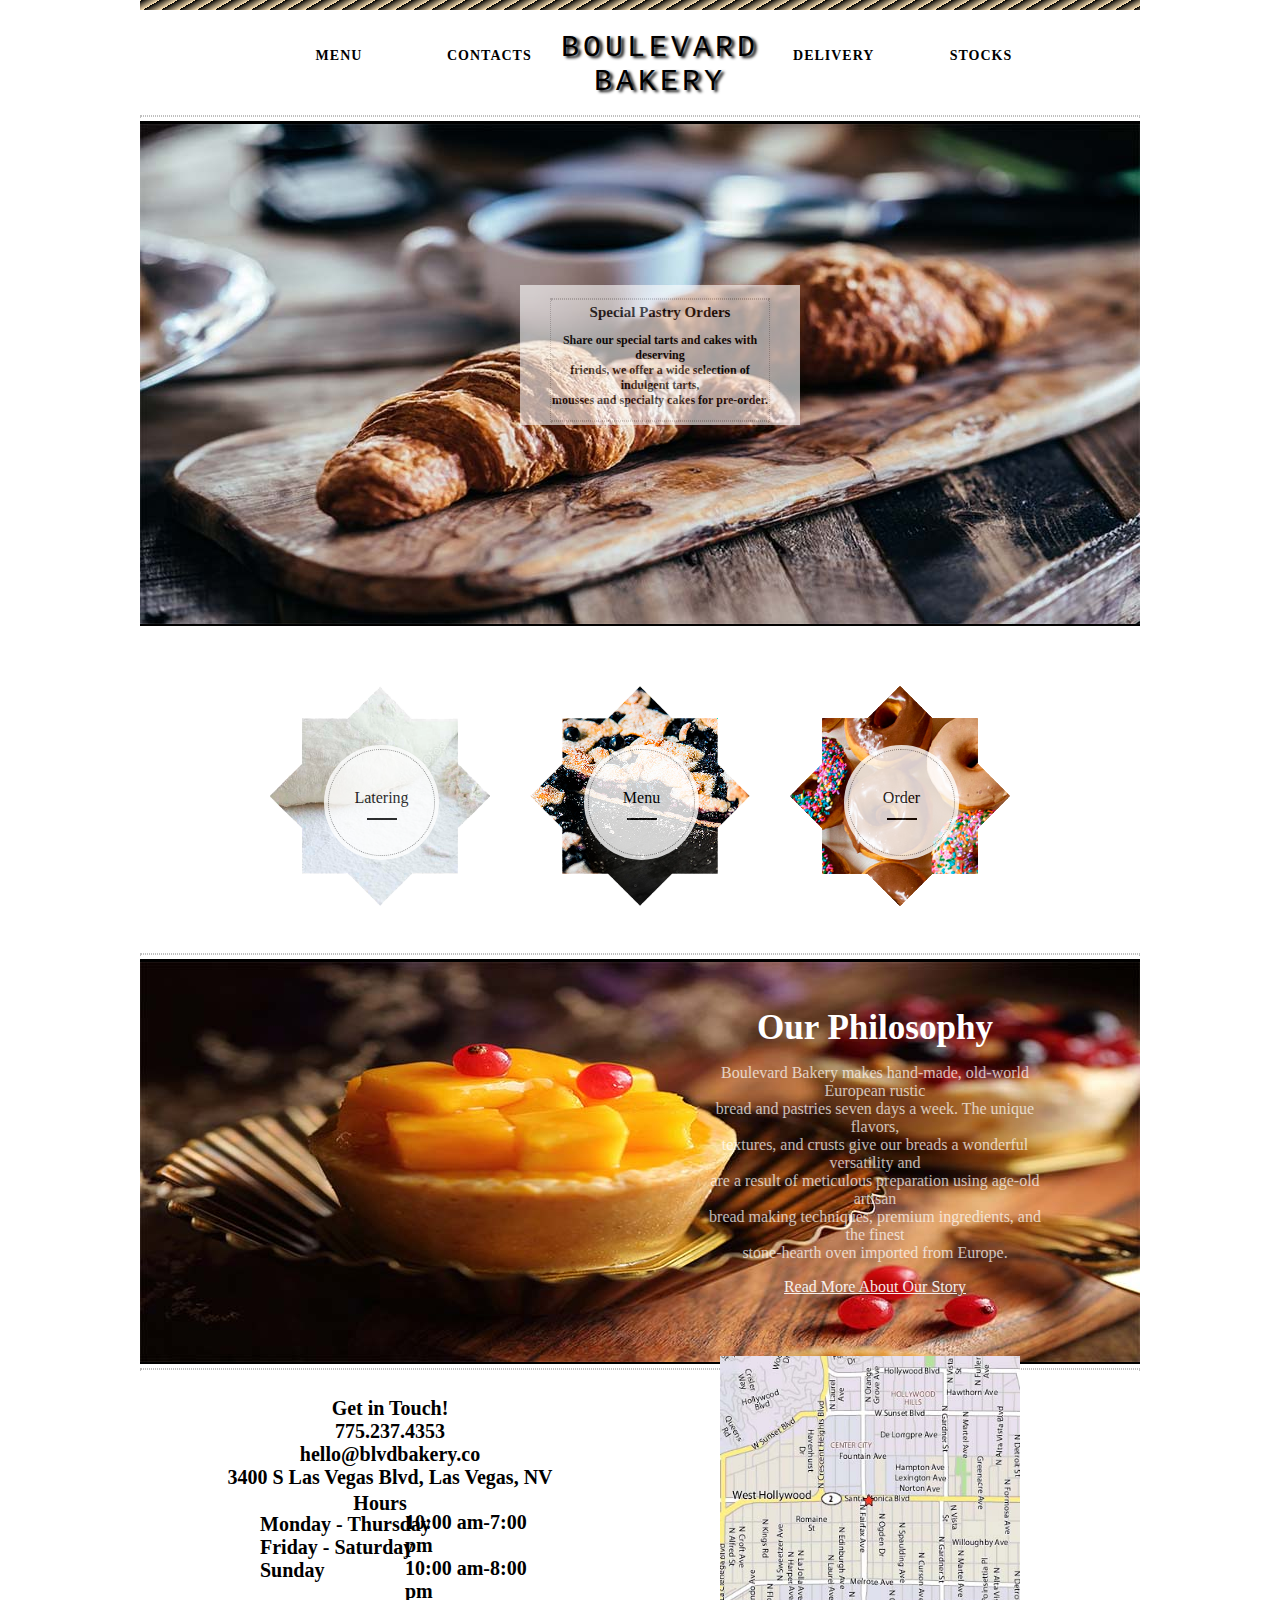
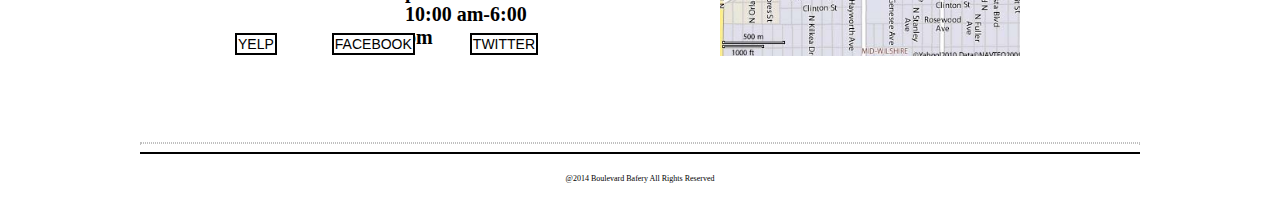
<file: index.html>
<!DOCTYPE html>  <!-- Элемент <!DOCTYPE> предназначен для указания типа текущего документа, поскольку HTML существует в нескольких версиях -->
<html>
 <head>
  <meta charset = "utf-8"> 
  <meta name = "description" content = " Пекарня ">
  <meta name = "Strelnikov Svyatoslav">
  <title>
  
  </title>
  <link rel="stylesheet" href="css/1.css">
 </head>
 <body>
 <div id = "background-color"> 
 <div id = "content">
  </div>
  <header>       <!-- Шапка --> <!-- для понимания браузеру, где, что находится-->
  <form>
  <nav class = "dws-menu">
  <ul>
  <li><a href = "Menu.html" target="-blank" class = "linenone"><div class = "B" title = "Меню">MENU</div></a></li>
  <li><a href = "Contact.html" target="-blank" class = "linenone"><div class = "B" title = "Контакты">CONTACTS</div></a></li>
  <li><h1><center>BOULEVARD <br> BAKERY </center></h1></li>
  <li><a href = "Delivery.html" target="-blank" class = "linenone"><div class = "B" title = "Доставка">DELIVERY</div></a></li>
  <li><a href = "Stocks.html" target="-blank" class = "linenone"><div class = "B" title = "Акции">STOCKS</div></a></li>
  </ul>
  </nav> 
  </form>  
 <div class ="div1">
<hr class = "hr"> 
  <div class = "figure"><img src = "img/круассаны.jpg" alt = "" class = "image-center"></div>
  <div class="div2"><div class = " div4"><h2><hr class = "hr" > Special Pastry Orders <br> <p class = "qwerty1"> Share our special tarts and cakes with deserving <br> friends, we offer a wide selection of indulgent tarts, <br>  mousses and specialty cakes for pre-order. </p><hr class = "hr2"></h2></div>
  </div> 
 </div>
 <div class = "none">
 <div><img src = "img/тесто.png" alt = "" class = "foto2"><div class = "circle"><div class = "bordercircle"><p class = "rep">Latering<hr class = "widthline"></p></div></div></div>
 <div><img src = "img/лукошко.png" alt = "" class = "foto2"><div class = "circle"><div class = "bordercircle"><p class = "rep">Menu<hr class = "widthline"></p></div></div></div>
 <div><img src = "img/пончики.png" alt = "" class = "foto2"><div class = "circle"><div class = "bordercircle"><p class = "rep">Order<hr class = "widthline"></p></div></div></div>
 </div>
  </header>
  <article>      <!-- Основная часть-->
    <div class = " otstup ">
	<hr class = "hr">
   <img src = "img/пирожное.jpg" alt = "" class = "image-center2">
   <div class="div3"><h3> Our Philosophy<br><p class = "qwerty2"> Boulevard Bakery makes hand-made, old-world European rustic <br> bread and pastries seven days a week. The unique flavors, <br> textures, and crusts give our breads a wonderful versatility and <br> are a result of meticulous preparation using age-old artisan <br> bread making techniques, premium ingredients, and the finest <br> stone-hearth oven imported from Europe. </p><a href = "Story.html" target="-blank"><p class = "slka"> Read More About Our Story</p></a></h3> 
   </div>
   <hr class = "lin">
  </div>
  </article>
  <footer>  <!-- Подвал сайта-->
   <div class = "Q">
   <div class = "W"><h4>Get in Touch!<br><p class = "qwerty3">775.237.4353 <br> hello@blvdbakery.co <br> 3400 S Las Vegas Blvd, Las Vegas, NV </p></h4></div>
   </div>
   <div class = "E">
   <div class = "W">
      <h4>Hours<br></h4>
	  </div>
	  </div>
	  <div class = "Z">
	   <p class = "qwerty3">Monday - Thursday <br> Friday - Saturday <br> Sunday</p>  
	  </div>
	  <div class = "R">
	  <p class = "qwerty3"> 10:00 am-7:00 pm <br> 10:00 am-8:00 pm <br> 10:00 am-6:00 pm </p>
	  </div>
  <div class = "but">
  <nav class = "dws-menu2">
  <ul>
  <li><a href = "Menu.html" target="-blank"><input type = "button" value="YELP" class = "B2"></a></li>
  <li><a href = "Menu.html" target="-blank"><input type = "button" value="FACEBOOK" class = "B2"></a></li>  
  <li><a href = "Menu.html" target="-blank" class = "button hvr-bounce-to-right"><input type = "button" value="TWITTER" class = "B2"></a></li>
  </ul>
  </nav>
  </div>
  <img src = "img/карта.jpg" alt = "" class = "foto" tabindex="1"/>
	  <div class = "sdvig">
  <hr class = "line">
  <hr class = "bigline">
  <p class = "konec"> @2014 Boulevard Bafery All Rights Reserved</p>
  </div>
  </footer>
  </div>
 </body>
</html>
</file>
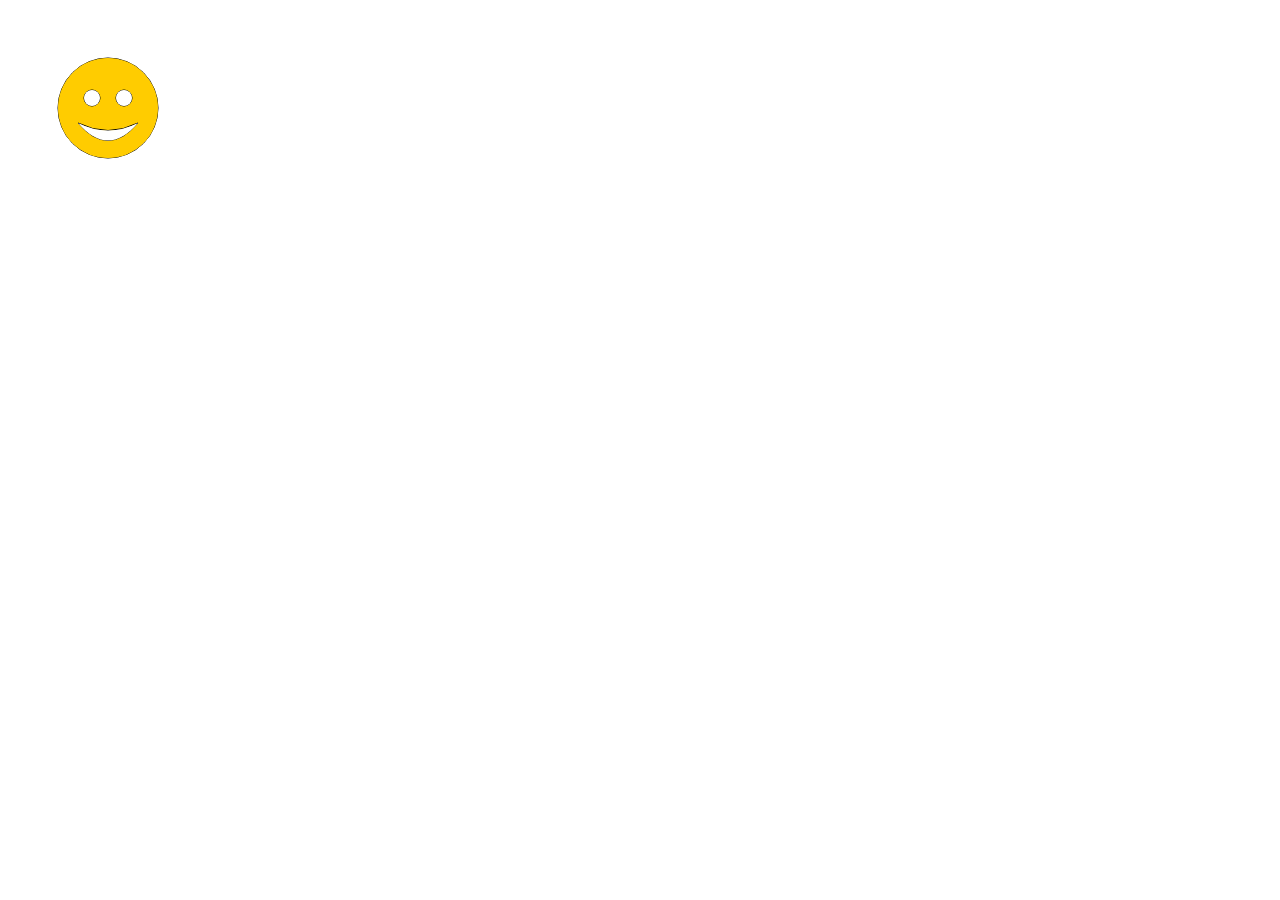
<file: 1234.html>
<!DOCTYPE html>
<html>
 <head>
  <title>canvas</title>
  <meta charset="utf-8">
  <script> 
   window.onload = function() {
    var drawingCanvas = document.getElementById('smile');
    if(drawingCanvas && drawingCanvas.getContext) {
     var context = drawingCanvas.getContext('2d');
     // Рисуем окружность 
     context.strokeStyle = "#000";
     context.fillStyle = "#fc0";
     context.beginPath();
     context.arc(100,100,50,0,Math.PI*2,true);
     context.closePath();
     context.stroke();
     context.fill();
     // Рисуем левый глаз 
     context.fillStyle = "#fff";
     context.beginPath();
     context.arc(84,90,8,0,Math.PI*2,true);
     context.closePath();
     context.stroke();
     context.fill();
     // Рисуем правый глаз 
     context.beginPath();
     context.arc(116,90,8,0,Math.PI*2,true);
     context.closePath();
     context.stroke();
     context.fill();
     // Рисуем рот
     context.beginPath();
     context.moveTo(70,115);
     context.quadraticCurveTo(100,130,130,115);
     context.quadraticCurveTo(100,150,70,115); 
     context.closePath();
     context.stroke();
     context.fill();
    }
   }
  </script>
 </head>
 <body>
  <canvas id="smile" width="200" height="200">
    <p>Ваш браузер не поддерживает рисование.</p>
  </canvas>
 </body>
</html>
</file>
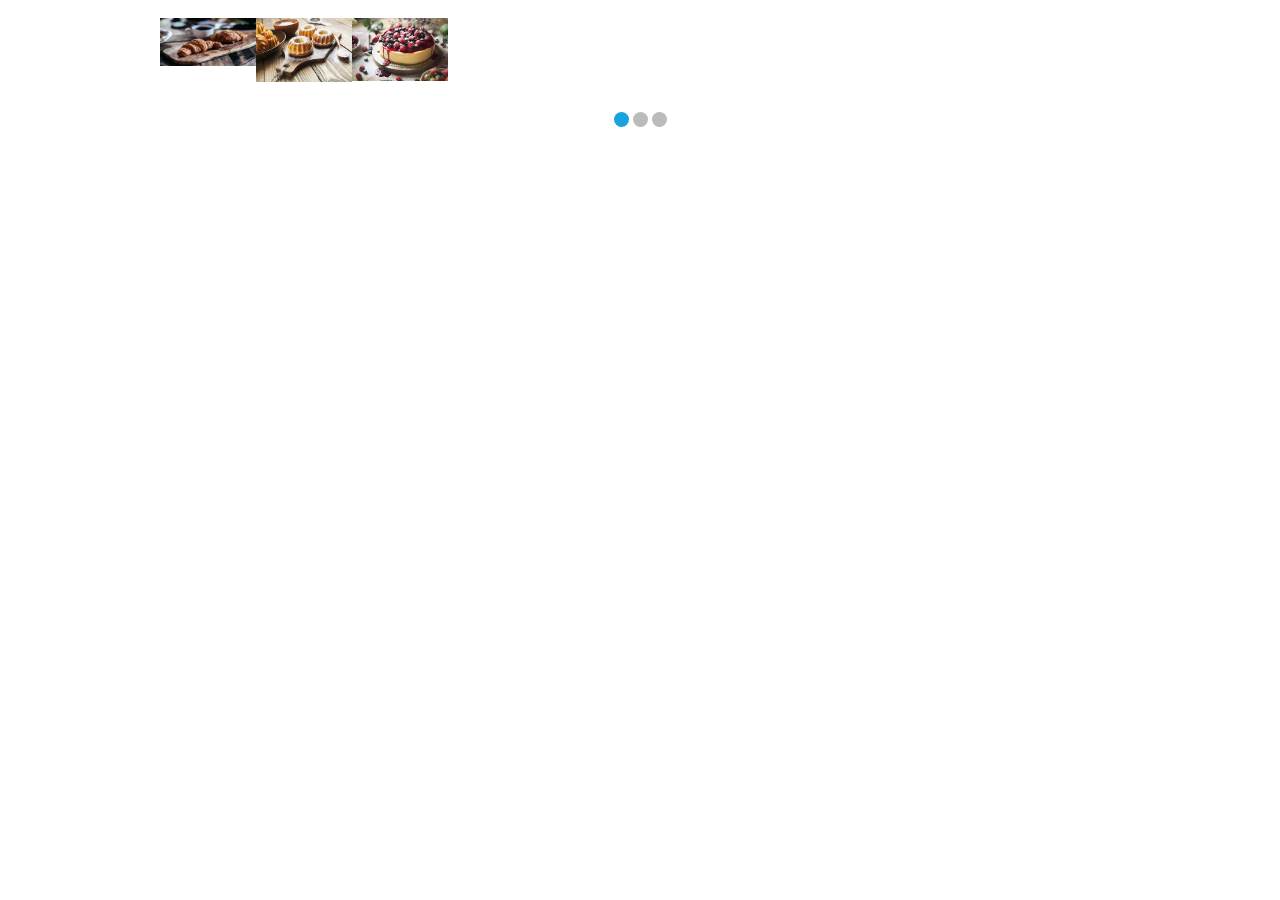
<file: Menu.html>
<!DOCTYPE html>
<html>
<head>
  <meta charset = "utf-8">
   <link rel="stylesheet" href="css/2.css">
</head>
<body>
<div class = "all">
 <input checked type = "radio" name = "respond" id = "desktop">
  <article id = "slider">
        <input checked type = "radio" name = "slider" id = "switch1"> 
        <input type = "radio" name = "slider" id = "switch2"> 
        <input type = "radio" name = "slider" id = "switch3"> 		
        <div id = "slides">
		   <div id = "overflow">
		     <div class = "image">
			    <article><img src = "img/круассаны.jpg"></article>
			    <article><img src = "img/кекс.jpg"></article>
				<article><img src = "img/торт.jpg"></article>
			 </div>
		   </div>
		</div>
        <div id = "controls">
           <label for = "switch1"></label>
		   <label for = "switch2"></label>
		   <label for = "switch3"></label>
        </div>

        <div id = "active">
           <label for = "switch1"></label>
		   <label for = "switch2"></label>
		   <label for = "switch3"></label>
        </div>
  </article>
</div>
</body> 
</html>
</file>
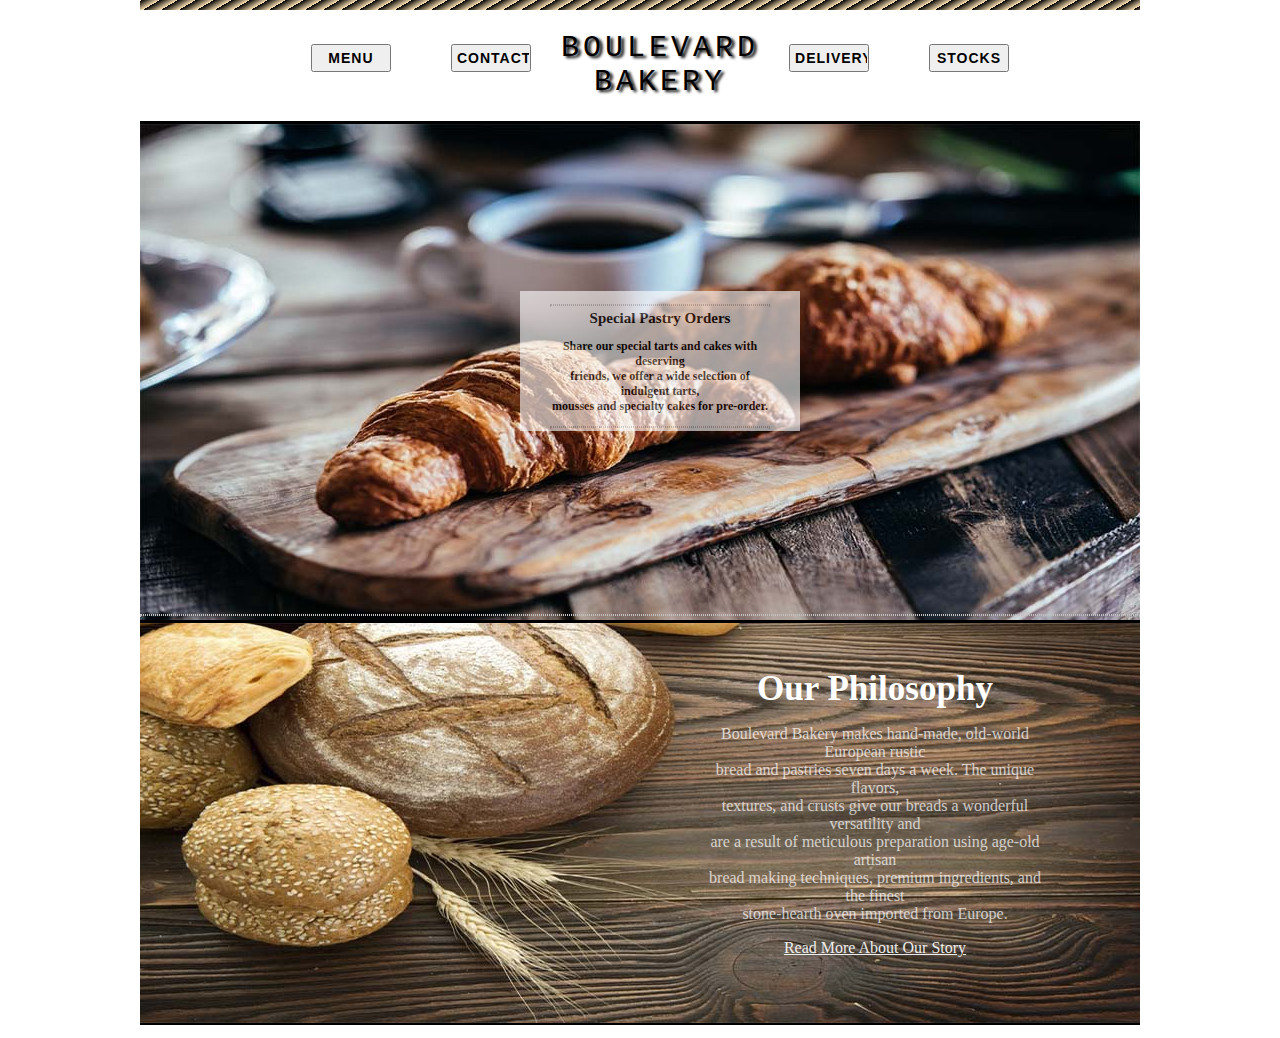
<file: Пекарня.html>
<!DOCTYPE html>  <!-- Элемент <!DOCTYPE> предназначен для указания типа текущего документа, поскольку HTML существует в нескольких версиях -->
<html>
 <head>
  <meta charset = "utf-8"> 
  <meta name = "description" content = " Пекарня ">
  <meta name = "autor" content = " Стрельников Святослав ">
  <title>
  
  </title>
  <link rel="stylesheet" href="css/1.css">
 </head>
 <body>
 <div id = "background-color"> 
 <div id = "content">
  <header>       <!-- Шапка --> <!-- для понимания браузеру, где, что находится-->
  </div>
  <form>
  <nav class = "dws-menu">
  <ul>
  <li><a href = "Menu.html" target="-blank"><input type = "button" value="Menu" class = "B" title = "Меню"></a></li>
  <li><a href = "Contact.html" target="-blank"><input type = "button" value="Contacts" class = "B" title = "Контакты"></a></li>
  <h1><center>BOULEVARD <br> BAKERY </center></h1>
  <li><a href = "Delivery.html" target="-blank"><input type = "button" value="Delivery" class = "B" title = "Доставка"></a></li>
  <li><a href = "Stocks.html" target="-blank"><input type = "button" value="Stocks" class = "B" title = "Акции"></a></li>
  </ul>
  </nav>
  </form>  
  <hr class = "hr">
 <div class ="div1">  
  <img src = "img/круассаны.jpg" alt = "" height = "500px" class = "image-center">
  <div class="div2"><h2><hr class = "hr"> Special Pastry Orders <br> <p class = "qwerty1"> Share our special tarts and cakes with deserving <br> friends, we offer a wide selection of indulgent tarts, <br>  mousses and specialty cakes for pre-order. </p><hr class = "hr2"></h2>
  </div> 
 </div>
  </header>
  <article>      <!-- Основная часть-->
    <div class = " otstup ">
	<hr class = "hr">
   <img src = "img/хлеб.jpg" alt = "" height = "400px" class = "image-center2">
   <div class="div3"><h3> Our Philosophy<br><p class = "qwerty2"> Boulevard Bakery makes hand-made, old-world European rustic <br> bread and pastries seven days a week. The unique flavors, <br> textures, and crusts give our breads a wonderful versatility and <br> are a result of meticulous preparation using age-old artisan <br> bread making techniques, premium ingredients, and the finest <br> stone-hearth oven imported from Europe. </p><a href = "Story.html" target="-blank"><p class = "slka"> Read More About Our Story</p></a></h3> 
   </div>
  </div> 
  </article>
  <footer>       <!-- Подвал сайта-->
  
  </footer
  </div>
 </body>
</html>
</file>
<file: css/1.css>
h2{
	cursor: default;
}
h3{
	cursor: default;
}
h4{
    cursor: default;	
}
.phone{
	animation: phone .9s ease-in-out infinite;
}
@keyframes phone {
	0%, 100% {
		transform: rotate(-20deg);
	}
	50% {
		transform: rotate(21deg);
	}
}
.icon{
	font-size: 12px;
	position: relative;
	float:left;
	left: 8px;
	top: 1px;
}
.delivery{
position:absolute;
right: 15px;
top: 15px;
font-size: 12px;
}
.stocks{
	position: absolute;
	font-size: 12px;
	right: 28px;
}
.phone{
	font-size: 12px;
	position: absolute;
	left: 18px;
	top: 14px;
}
.div1 .figure {
    position: relative;
}
.div1 .figure::before {
    position: absolute;
    top: 0;
    left: -75%;
    z-index: 2;
    display: block;
    content: '';
    width: 50%;
    height: 100%;
    background: -webkit-linear-gradient(left, rgba(255,255,255,0) 0%, rgba(255,255,255,.3) 100%);
    background: linear-gradient(to right, rgba(255,255,255,0) 0%, rgba(255,255,255,.3) 100%);
    -webkit-transform: skewX(-25deg);
    transform: skewX(-25deg);
}
.div1 .figure:hover::before {
    -webkit-animation: shine .75s;
    animation: shine .75s;
}
@-webkit-keyframes shine {
    100% {
        left: 125%;
    }
}
@keyframes shine {
    100% {
        left: 125%;
    }
}
.sdvig{
	position: absolute;
	width: 100%;
	bottom: 0px;
    z-index: 1;
}
.konec{
	text-align: center;
	font-size: 8px;
	font-weight: 300;
	margin-top: 0px;
}
.line{
	border: 1px dotted silver;
	margin-top:20px;
}
.bigline{
	margin-top: 0px;
	border: 1px solid black;
	margin-bottom: 20px;
}
.R{
	padding-left: 0;
	vertical-align: middle;
    bottom: 180px;
    left: 265px;	
	position:relative;
	width: 140px;
	height: 100px;
}
.Z{
	padding-left:100px;
	vertical-align: middle;
    bottom: 78px; 
	position:relative;
	width: 200px;
	left: 20px;
	height: 100px;
}
.E{
	vertical-align: middle;
	float: top;
	position:relative;
	left: 190px;	
	width: 100px;
	height: 40px;
	bottom: 50px;
	display: table-cell;
}
.Q{
	vertical-align: middle;
	text-align:center;
	float: top; 
	position:relative;
	right: 250px;
}
.qwerty3{
	margin-top: 0em;
	margin-bottom: 0em; 
	font-size: 20px;
	font-family: gabriola;
    font-weight: 900;
    color: black;
	cursor: default;
   	
}
.W{
	font-size: 20px;
	font-family: segoe script;	
	text-align: center;
}
.lin{
	border:1px dotted silver;
	margin-top: 4px;
}
.image-center{
	display: block;
	margin: auto;
	border-top: 3px solid black;
	border-bottom: 2px solid black;
	width: 100%;
	height: 500px;
}
.image-center2{
	display: block;
	margin-top: auto;
	border-top: 3px solid black;
	border-bottom: 2px solid black;
	width: 100%;
	height: 400px;
}
.otstup{
	margin-top:-40px;
	position: relative;
	vertical-align: middle;
	text-align: center;
}
.hr{
	border: 1px dotted silver;
	margin-bottom: 4px;	
}
h1{
	font-family: "Courier New", monospace; 
	font-size: 30px;
	text-shadow: 3px 2px 3px;
	letter-spacing: 4px;
	font-weight: bold;
	font-weight: normal;
	margin-top: -3px;
	font-weight: 400;
	cursor: default;
}
.div1{                    
	position: relative;
	text-align: center;
	top: -20px;
}
.div2{
	position: absolute;
	color: black;
	font-size: 10px;
	top: 170px; 
	right:340px;
	opacity: 0.6;
	font-family: segoe script;	
	background-color: white;
	padding-left: 30px;
	padding-right: 30px;
	width: 220px;
	height: 140px; 
}
.div3{
	position: absolute;
	color: black;
	font-size: 30px;
	top: 20px; 
	right:60px;
	font-family: gabriola;	
	padding-left: 30px;
	padding-right: 30px;
	width: 350px;
	height: 100px;
	color: white;
	height: 400px;
}
.div4{
 border-left: 1px dotted silver;
 border-right: 1px dotted silver;
 padding-left: px; 
 padding-right: px;
}
.qwerty1{
	font-size: 12px;
	font-family:  gabriola;
	cursor: default;
}
.qwerty2{
	font-size: 16px;
	font-family:  gabriola;
	opacity: 0.7;
	font-weight: 100;
}
.slka{
	color: white;
	font-size: 16px;
	opacity: 0.9;
	text-decoration: underline;
	font-weight: normal;
	bottom:75px;
	text-align: center;
}
.hr2{
	border: 1px dotted silver;
	margin-bottom: 10px;
}
.dws-menu{
	margin: 0;
	padding: 0;
}
.dws-menu ul{
	list-style: none;
}
.dws-menu > ul{
	display: flex;
	justify-content: center;
	
}
.dws-menu > ul li a{
	display: block;
	padding-top: 10px;
	padding-right:30px;
	padding-left: 30px;
	padding-bottom: 10px;
}
header{
	margin-top: 20px;
} 
.B{
	font-size: 14px;
	text-transform: uppercase;
	padding: 4px;
	color: black;
	width: 80px;
	text-align: center;
	font-weight: normal;
	font-weight: 900;
	letter-spacing:1px;
	cursor: pointer;
}
.linenone{
	text-decoration: none;
}
.B2{
    background: white;
	font-weight: 500;
	font-size: 14px;
	text-decoration: none;
	text-transform: uppercase;
	transition: all 0.3s ease;
	padding: 1px;	
	border: 2px solid black;
	display:inline-block;
}
.dws-menu > ul li{
 position: relative;	
}
.B:hover{
	color: gray; 
	transition: all 0.3s ease;
}
article:after{
	content: \2026;
}
#content{
	margin-top: -12px;
}
#content:before{
  content: "";
  display: inline-block;
  height: 10px;
  width: 100%;
 background: repeating-linear-gradient(150deg, black 1px, black 1px, #FFE4B5 10px, #FFE4B5 1px);
}
#background-color{
	background: url(https://st2.depositphotos.com/5817452/10745/v/950/depositphotos_107450710-stock-illustration-seamless-pattern-with-doodle-bakery.jpg);
	max-width: 1000px;
	max-height: 2000px;
	margin: auto;
    position: relative;
}	
.foto2 {
	position: relative;
    width: 220px;
	height: 220px;
	position: relative;
	margin-left: 20px;
	margin-right: 20px;
	top: 40px;
    border-radius: 50%;
    -webkit-transition: -webkit-transform 1s ease-in-out;
    transition: transform 1.5s ease-in-out;
}
.foto2:hover {
  -webkit-transform: rotate(360deg);
  transform: rotate(360deg);
}
.foto{
	left: 580px;
	position: absolute;
	bottom: 135px;
	height: 300px;
	cursor: pointer;
	width: 300px;
	z-index: 2;
	cursor: move;
}
.foto:focus {
	width: 400px;
	height: 400px;
}
.circle{
	position: relative;
    width: 115px;
    height: 115px;
    background: white;
    -moz-border-radius: 60px;
    -webkit-border-radius: 60px;
    border-radius: 60px;
    top: -125px;
	left: 74px;
	justify-content: center;
	display: flex;
	opacity: 0.8;
}
.bordercircle{
	position:relative;
	border: 1px dotted gray;
	width: 105px;
    height: 105px;
    -moz-border-radius: 60px;
    -webkit-border-radius: 60px;
    border-radius: 60px;
	top: 4px;
	left: 0px;
	justify-content: center;
	display: flex;
}
.none{
	position: relative;
	list-style-type:none;
	display: flex;
	justify-content: center;
}
.rep{
	text-align: center;
	font-family: segoe script;
	position: absolute;
	top: 23px;
	font-weight: 520;
	font-size: 16px;
	cursor: pointer;
}
.rep:hover{
	background-color: black;
	color: white;
	font-weight:900;
}
.bordercircle:hover{
	background-color: black;
	color: white;
	transition: all 0.5s ease;
}
.circle:hover{
	background-color: yellow;
	transition: all 1.5s ease;
}
.widthline{
	position:absolute;
	width: 30px;
	height: 0px;
	top: 60px;
	height: 2px;
	border: none;
	background: black;
	color: dark blue;
}
.but{
	position: relative;
	bottom:220px;
	color: gray;
	font-size: 20px;
	font-weight: 200;
	float: left;
	right: 0px;
	height: 10px;
}
.dws-menu2 > ul li{
 position: relative;	
}
.dws-menu2{
	margin: 0;
	padding: 0;
}
.dws-menu2 ul{
	list-style: none;
}
.dws-menu2 > ul{
	display: flex;
	justify-content: center;
}
.dws-menu2 > ul li a{
	display: block;
	padding-top: 40px;
	padding-right:0px;
	padding-left: 55px;
	padding-bottom: 0px;
}	
.B2:hover{
	background: #454547;
	color: #ffffff; 
}
</file>
<file: css/2.css>
#slider{
	position: relative;
	text-align:center;
	top: 10px;
	margin: auto; 
}

#slides article{
	width: 20%;
	float: left;
}
#slides .image{
	width: 50%;
	line-height: 0;
}
#overflow{
	width: 100%;
	overflow: hidden;
}

article img{
	width: 100%;
}
#desktop:checked ~ #slider{
	max-width: 960px;
}
#switch1:checked ~ #controls label:nth-child(3),
#switch2:checked ~ #controls label:nth-child(1),
#switch3:checked ~ #controls label:nth-child(2){
	float: left;
	margin: 0 0 0 -84px;
	display: block;
	height: 68px;
	width: 68px;
}

#switch1:checked ~ #controls label:nth-child(2),
#switch2:checked ~ #controls label:nth-child(3),
#switch3:checked ~ #controls label:nth-child(1){
	float: right;
	margin: 0 -84px 0 0;
	display: block;
	height: 68px;
	width: 68px;
}
label a{
	cursor:pointer;
}
.all input{
	display:none;
}
#switch1:checked ~ #slides .image{
	margin-left: 0;
}
#switch2:checked ~ #slides .image{
	margin-left: -100%;
}
#switch3:checked ~ #slides .image{
	margin-left: -200%;
}
#controls{
	margin: -25% 0 0 0;
	width: 100%;
	height: 50px;
}
#active label{
	border-radius: 10px;
	display: inline-block;
	width: 15px;
	height: 15px;
	background: #bbb;
}
#active{
	margin: 23% 0 0;
	text-align: center;
}
#active label:hover{
	background:#76c8ff;
	border-color: #777 !important;
	
}
#switch1:checked ~ #active label:nth-child(1),
#switch2:checked ~ #active label:nth-child(2),
#switch3:checked ~ #active label:nth-child(3){
	background: #18a3dd;
	border-color: #18a3dd !important;
}#slides .image{
	transition: all 800ms cubic-bezier(0.770, 0.000, 0.175, 1.000);
}
#controls label:hover{
	opacity: 0.6;
}
#controls label{
	transition: opacity 0.2s ease-out;
}
</file>
